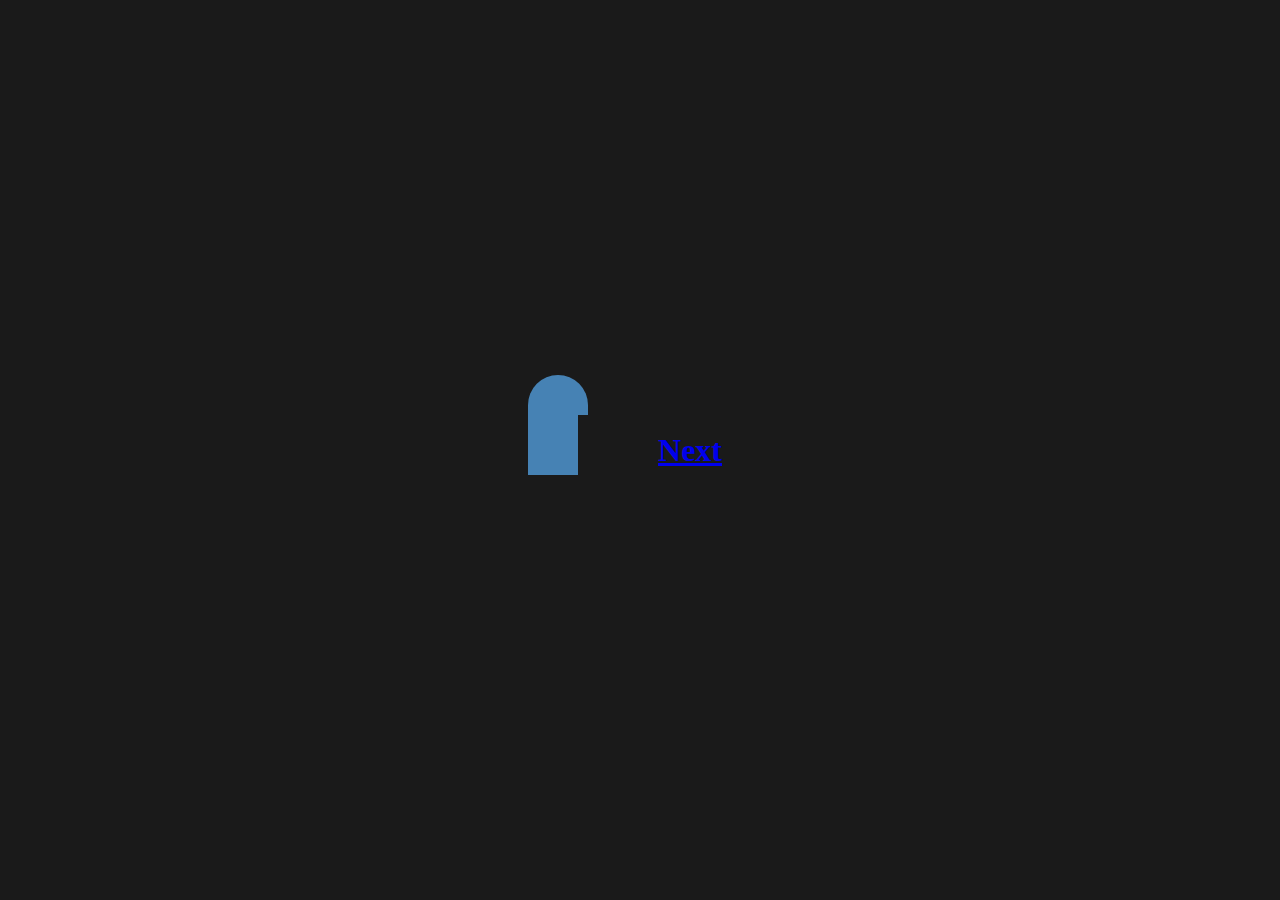
<file: index.html>
<!DOCTYPE html>
<html lang="en">
<head>
    <meta charset="UTF-8">
    <meta name="viewport" content="width=device-width, initial-scale=1.0">
    <title>Logo Animation</title>
    <link rel="stylesheet" href="./style.css">
</head>
<body>
    <div class="logo">
        <div class="main-shape"></div>
        <div class="cutout"></div>
        <div class="line1"></div>
        <div class="line2"></div>
        <div class="line3"></div>
    </div>
    <h1><a href="./projects/card2.html">Next</a></h1>
</body>
</html>
</file>
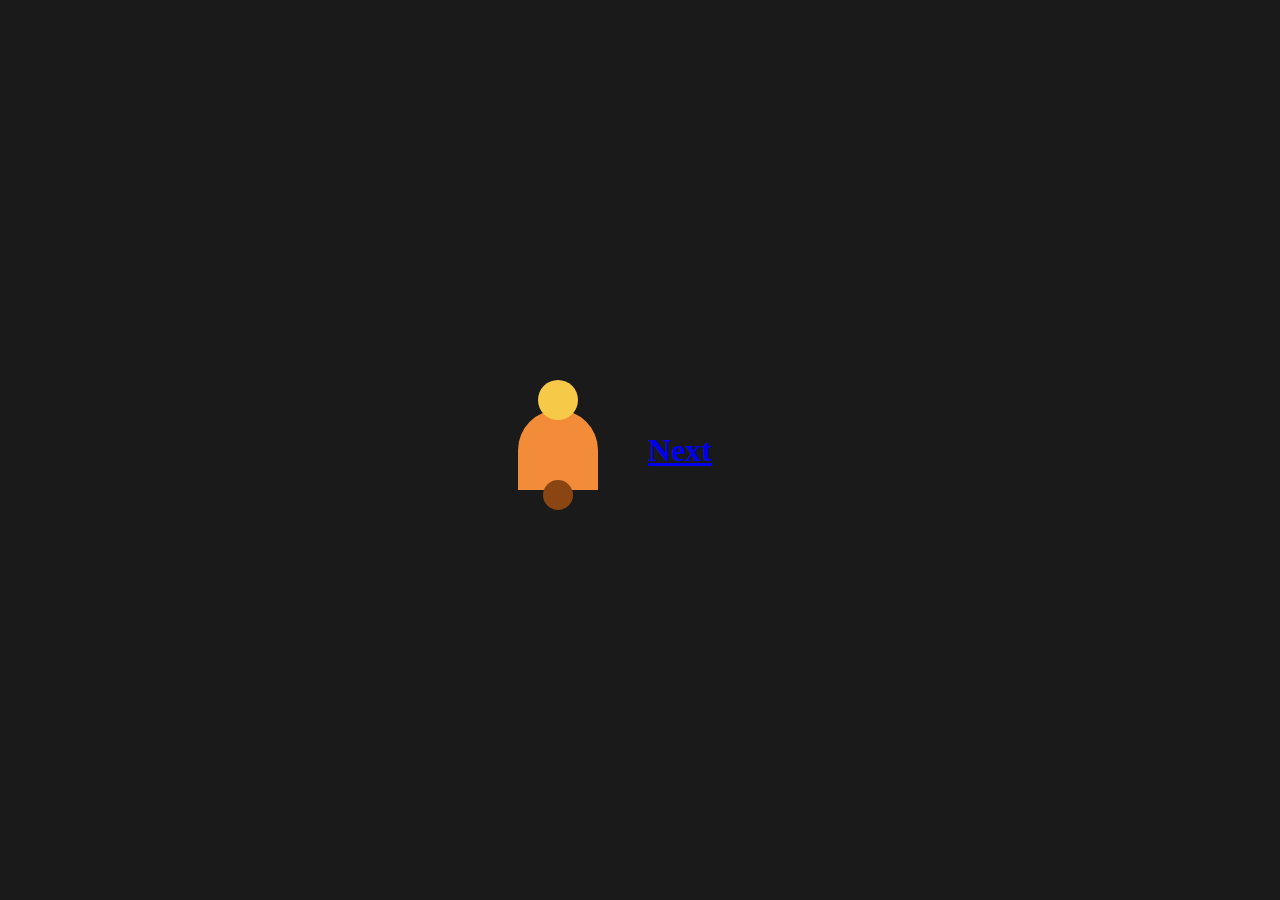
<file: projects/card2.html>
<!DOCTYPE html>
<html lang="en">
<head>
    <meta charset="UTF-8">
    <meta name="viewport" content="width=device-width, initial-scale=1.0">
    <title>Bell Animation</title>
    <link rel="stylesheet" href="./card2.css">
</head>
<body>
    <div class="bell">
        <div class="bell-body"></div>
        <div class="bell-top"></div>
        <div class="bell-clapper"></div>
    </div>
    <h1><a href="./card3.html">Next</a></h1>
</body>
</html>
</file>
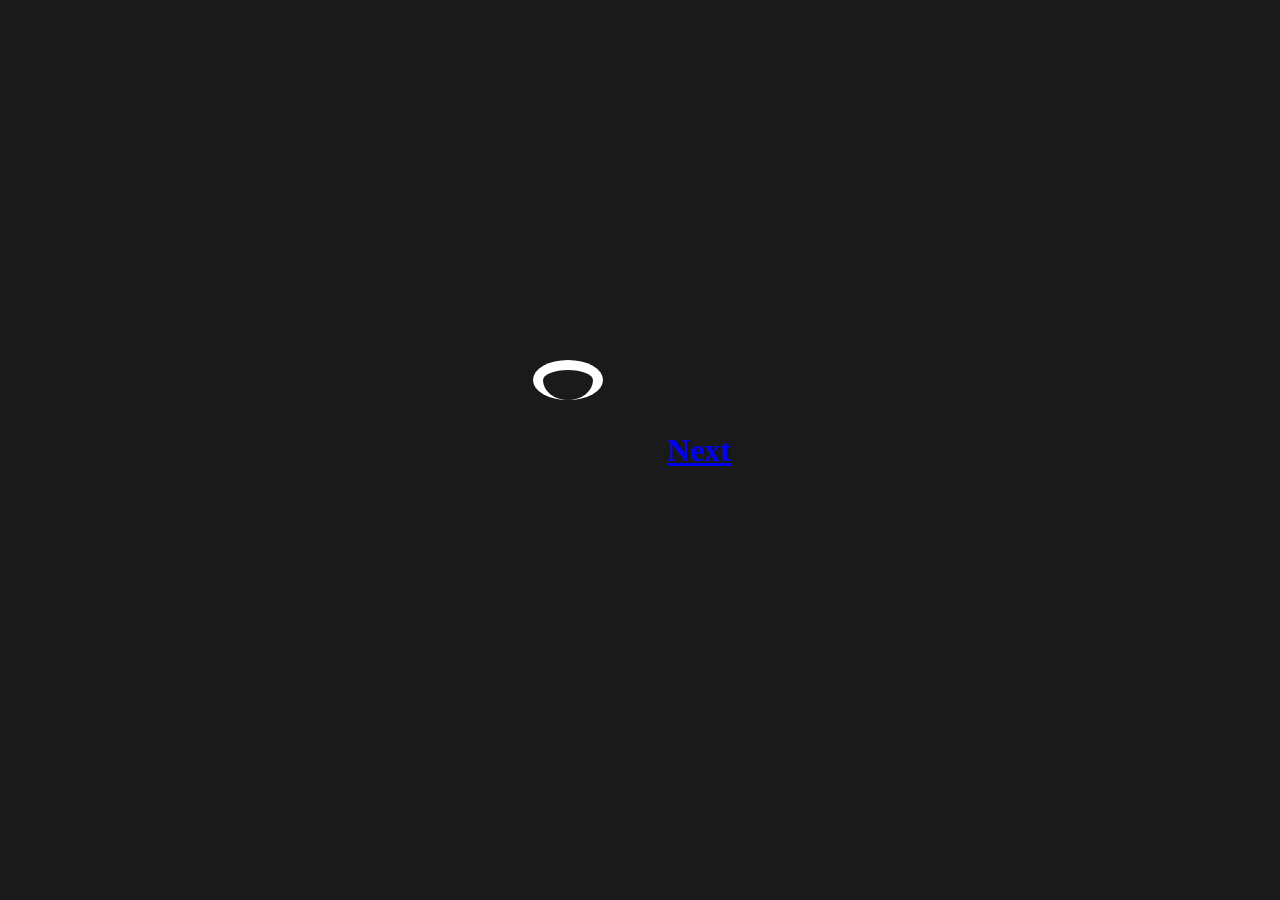
<file: projects/card3.html>
<!DOCTYPE html>
<html lang="en">
<head>
    <meta charset="UTF-8">
    <meta name="viewport" content="width=device-width, initial-scale=1.0">
    <title>Gift Box Animation</title>
    <link rel="stylesheet" href="./card3.css">
</head>
<body>
    <div class="gift">
        <div class="box box1"></div>
        <div class="box box2"></div>
        <div class="box box3"></div>
        <div class="box box4"></div>
        <div class="ribbon"></div>
    </div>
    <h1><a href="./login.html">Next</a></h1>
</body>
</html>
</file>
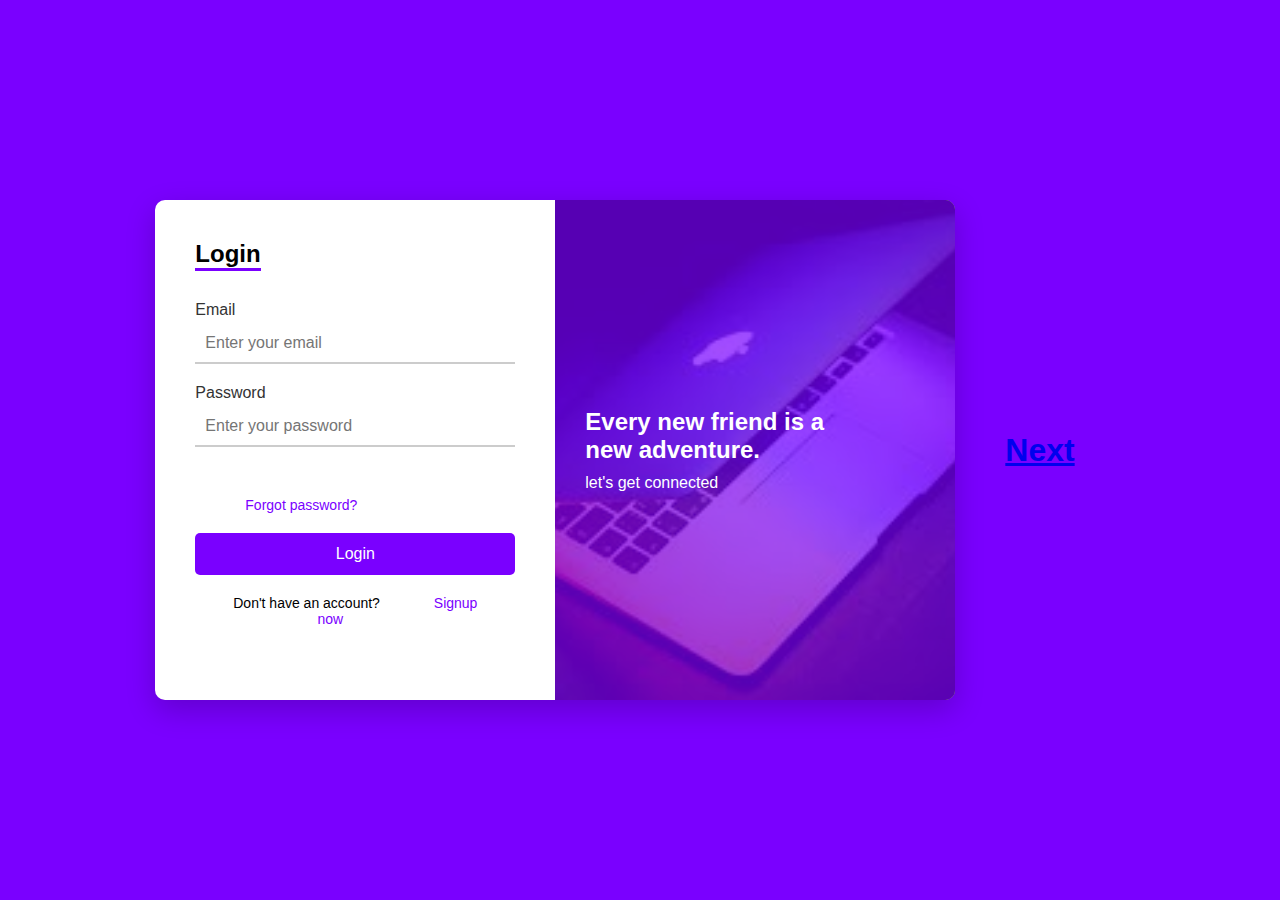
<file: projects/login.html>
<!DOCTYPE html>
<html lang="en">
<head>
  <meta charset="UTF-8" />
  <meta name="viewport" content="width=device-width, initial-scale=1.0" />
  <title>Login Page</title>
  <link rel="stylesheet" href="./login.css" />
</head>
<body>
  <div class="container">
    <div class="login-box">
      <h2>Login</h2>
      <form>
        <div class="input-group">
          <label>Email</label>
          <input type="email" placeholder="Enter your email" />
        </div>
        <div class="input-group">
          <label>Password</label>
          <input type="password" placeholder="Enter your password" />
        </div>
        <a href="#" class="forgot">Forgot password?</a>
        <button type="submit">Login</button>
        <p class="signup-text">Don't have an account? <a href="#">Signup now</a></p>
      </form>
    </div>
    <div class="side-box">
      <div class="text">
        <h1>Every new friend is a<br>new adventure.</h1>
        <p>let's get connected</p>
      </div>
    </div>
  </div>
  <h1><a href="../index.html">Next</a></h1>

</body>
</html>
</file>
<file: style.css>
body {
    display: flex;
    justify-content: center;
    align-items: center;
    height: 100vh;
    background-color: #1a1a1a;
    margin: 0;
}

.logo {
    position: relative;
    width: 100px;
    height: 150px;
    transform: scale(1);
    animation: pulse 2s infinite ease-in-out;
}

.main-shape {
    width: 60px;
    height: 100px;
    background-color: #4682b4;
    border-radius: 50px 50px 0 0;
    position: absolute;
    top: 0;
    left: 20px;
}

.cutout {
    width: 30px;
    height: 60px;
    background-color: #1a1a1a;
    position: absolute;
    top: 40px;
    right: 0;
}

.line1, .line2, .line3 {
    position: absolute;
    background-color: #1a1a1a;
    height: 10px;
    right: 0;
    width: 0;
    animation: drawLine 1s forwards; 
}

.line1 {
    top: 40px;
    animation-delay: 0s; 
}

.line2 {
    top: 60px;
    animation-delay: 0.5s;
}

.line3 {
    top: 80px;
    animation-delay: 1s; 
}

@keyframes drawLine {
    0% {
        width: 0;
    }
    100% {
        width: 40px;
    }
}

.line2 {
    animation: drawLine2 1s forwards;
}

.line3 {
    animation: drawLine3 1s forwards;
}

@keyframes drawLine2 {
    0% {
        width: 0;
    }
    100% {
        width: 50px;
    }
}

@keyframes drawLine3 {
    0% {
        width: 0;
    }
    100% {
        width: 60px;
    }
}

@keyframes pulse {
    0% {
        transform: scale(1);
    }
    50% {
        transform: scale(1.1);
    }
    100% {
        transform: scale(1);
    }
}

a{
    margin: 50px;
}
</file>
<file: projects/card2.css>
body {
    display: flex;
    justify-content: center;
    align-items: center;
    height: 100vh;
    background-color: #1a1a1a;
    margin: 0;
}

.bell {
    position: relative;
    width: 80px;
    height: 120px;
    animation: swing 1.5s infinite ease-in-out;
}

.bell-body {
    width: 80px;
    height: 80px;
    background-color: #f28c38;
    border-radius: 40px 40px 0 0;
    position: absolute;
    top: 20px;
}

.bell-top {
    width: 40px;
    height: 40px;
    background-color: #f7c948;
    border-radius: 50%;
    position: absolute;
    top: -10px;
    left: 20px;
}

.bell-clapper {
    width: 30px;
    height: 30px;
    background-color: #8b4513;
    border-radius: 50%;
    position: absolute;
    bottom: 0;
    left: 25px;
}

@keyframes swing {
    0% {
        transform: rotate(0deg);
    }
    25% {
        transform: rotate(15deg);
    }
    75% {
        transform: rotate(-15deg);
    }
    100% {
        transform: rotate(0deg);
    }
}

a{
    margin: 50px;
}
</file>
<file: projects/card3.css>
body {
    display: flex;
    justify-content: center;
    align-items: center;
    height: 100vh;
    background-color: #1a1a1a;
    margin: 0;
}

.gift {
    position: relative;
    width: 120px;
    height: 120px;
}

.box {
    position: absolute;
    width: 50px;
    height: 50px;
    background-color: white;
    opacity: 0;
    animation: appear 1s forwards;
}

.box1 {
    top: 10px;
    left: 10px;
    animation-delay: 0s;
}

.box2 {
    top: 10px;
    right: 10px;
    animation-delay: 0.3s;
}

.box3 {
    bottom: 10px;
    left: 10px;
    animation-delay: 0.6s;
}

.box4 {
    bottom: 10px;
    right: 10px;
    animation-delay: 0.9s;
}

.ribbon {
    position: absolute;
    top: -30px;
    left: 35px;
    width: 50px;
    height: 30px;
    background: transparent;
    border: 10px solid white;
    border-radius: 50%;
    border-bottom: none;
    animation: swingRibbon 1.5s infinite ease-in-out;
}

@keyframes appear {
    0% {
        opacity: 0;
        transform: scale(0);
    }
    100% {
        opacity: 1;
        transform: scale(1);
    }
}

@keyframes swingRibbon {
    0% {
        transform: rotate(0deg);
    }
    25% {
        transform: rotate(10deg);
    }
    75% {
        transform: rotate(-10deg);
    }
    100% {
        transform: rotate(0deg);
    }
}

a{
    margin: 50px;
}
</file>
<file: projects/login.css>
* {
    margin: 0;
    padding: 0;
    box-sizing: border-box;
    font-family: sans-serif;
  }
  
  body {
    background: #7a00ff;
    height: 100vh;
    display: flex;
    align-items: center;
    justify-content: center;
  }
  
  .container {
    background: #fff;
    width: 800px;
    height: 500px;
    display: flex;
    border-radius: 10px;
    overflow: hidden;
    box-shadow: 0 10px 30px rgba(0, 0, 0, 0.2);
  }
  
  .login-box {
    width: 50%;
    padding: 40px;
  }
  
  .login-box h2 {
    margin-bottom: 30px;
    border-bottom: 3px solid #7a00ff;
    display: inline-block;
  }
  
  .input-group {
    margin-bottom: 20px;
  }
  
  .input-group label {
    display: block;
    margin-bottom: 5px;
    color: #333;
  }
  
  .input-group input {
    width: 100%;
    padding: 10px;
    border: none;
    border-bottom: 2px solid #ccc;
    font-size: 16px;
  }
  
  .forgot {
    display: block;
    margin-bottom: 20px;
    color: #7a00ff;
    text-decoration: none;
    font-size: 14px;
  }
  
  button {
    width: 100%;
    padding: 12px;
    background: #7a00ff;
    color: white;
    border: none;
    border-radius: 5px;
    font-size: 16px;
    cursor: pointer;
    margin-bottom: 20px;
  }
  
  .signup-text {
    text-align: center;
    font-size: 14px;
  }
  
  .signup-text a {
    color: #7a00ff;
    text-decoration: none;
  }
  
  .side-box {
    width: 50%;
    background: url('./images.jpg') no-repeat center center/cover;
    position: relative;
  }
  
  .side-box::before {
    content: '';
    position: absolute;
    inset: 0;
    background-color: rgba(122, 0, 255, 0.7);
  }
  
  .side-box .text {
    position: absolute;
    color: white;
    z-index: 1;
    left: 30px;
    top: 50%;
    transform: translateY(-50%);
  }
  
  .side-box .text h1 {
    font-size: 24px;
    margin-bottom: 10px;
  }
  
  .side-box .text p {
    font-size: 16px;
  }

  a{
    margin: 50px;
}
</file>
